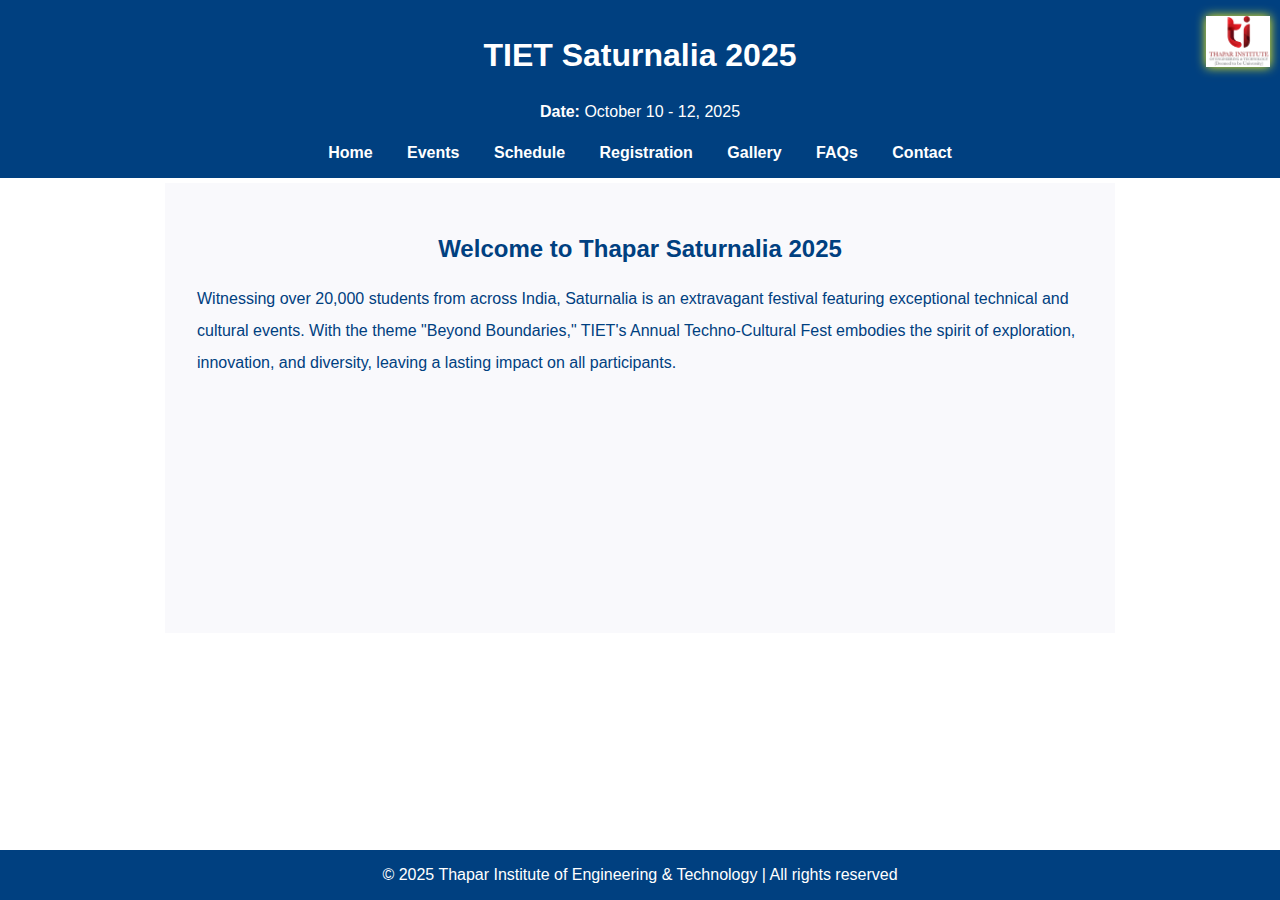
<file: index.html>
<!DOCTYPE html>
<html lang="en">
<head>
  <meta charset="UTF-8" />
  <meta name="viewport" content="width=device-width, initial-scale=1" />
  <title>TIET Saturnalia 2025 - Home</title>
  <link rel="stylesheet" href="styles.css" />
</head>
<body>
<header>
  <img src="images/tiet-logo.png">
    <h1>TIET Saturnalia 2025</h1>
    <p><strong>Date:</strong> October 10 - 12, 2025</p>
  <nav>
    <a href="index.html">Home</a>
    <a href="events.html">Events</a>
    <a href="schedule.html">Schedule</a>
    <a href="register.html">Registration</a>
    <a href="gallery.html">Gallery</a>
    <a href="faqs.html">FAQs</a>
    <a href="contact.html">Contact</a>
    
  </nav>
</header>
<main>
  <h2>Welcome to Thapar Saturnalia 2025</h2>
  <p>Witnessing over 20,000 students from across India, Saturnalia is an extravagant festival featuring exceptional technical and cultural events. With the theme "Beyond Boundaries," TIET's Annual Techno-Cultural Fest embodies the spirit of exploration, innovation, and diversity, leaving a lasting impact on all participants.</p>
</main>
<footer>
  &copy; 2025 Thapar Institute of Engineering & Technology | All rights reserved
</footer>
</body>
</html>
</file>
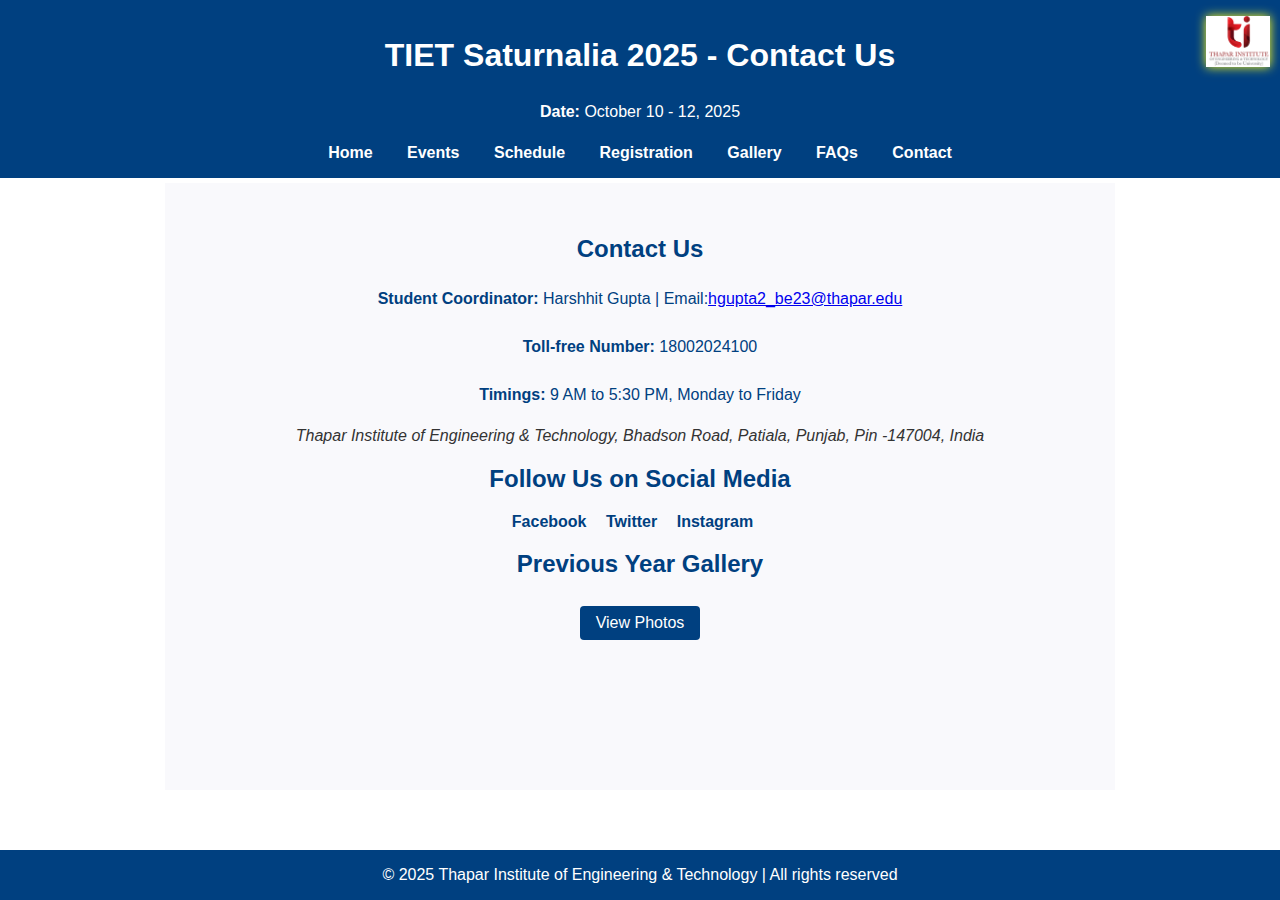
<file: contact.html>
<!DOCTYPE html>
<html lang="en">
<head>
  <meta charset="UTF-8" />
  <meta name="viewport" content="width=device-width, initial-scale=1" />
  <title>TIET Saturnalia 2025 - Contact Us</title>
  <link rel="stylesheet" href="styles.css" />
</head>
<body>
<header>
  <img src="images/tiet-logo.png">
  <h1>TIET Saturnalia 2025 - Contact Us</h1>
    <p style="color:white;"><strong>Date:</strong> October 10 - 12, 2025</p>
  <nav>
    <a href="index.html">Home</a>
    <a href="events.html">Events</a>
    <a href="schedule.html">Schedule</a>
    <a href="register.html">Registration</a>
    <a href="gallery.html">Gallery</a>
    <a href="faqs.html">FAQs</a>
    <a href="contact.html">Contact</a>
  </nav> 
</header>
<main>
  <section>
      <h2>Contact Us</h2>
      <p><strong>Student Coordinator:</strong> Harshhit Gupta | Email:<a href="mailto:hgupta2_be23@thapar.edu">hgupta2_be23@thapar.edu</a></p>
      <p><strong>Toll-free Number:</strong> 18002024100 </p>
      <p><strong>Timings:</strong> 9 AM to 5:30 PM, Monday to Friday</p>
      <address style="text-align: center;">Thapar Institute of Engineering & Technology, Bhadson Road, Patiala, Punjab, Pin -147004, India</address>
      
        

      <h2>Follow Us on Social Media</h2>
      <div class="social-links">
        <a href="https://www.facebook.com/thapar-saturnalia-2025" target="_blank" rel="noopener noreferrer">Facebook</a>
        <a href="https://twitter.com/thapar-saturnalia-2025" target="_blank" rel="noopener noreferrer">Twitter</a>
        <a href="https://instagram.com/thapar-saturnalia-2025" target="_blank" rel="noopener noreferrer">Instagram</a>
      </div>

      <div class="previous-gallery">
        <h2>Previous Year Gallery</h2>
        <a href="gallery.html" class="previous-gallery-link">View Photos</a>
      </div>
  </section>
</main>
<footer>
  &copy; 2025 Thapar Institute of Engineering & Technology | All rights reserved
</footer>
</body>
</html>
</file>
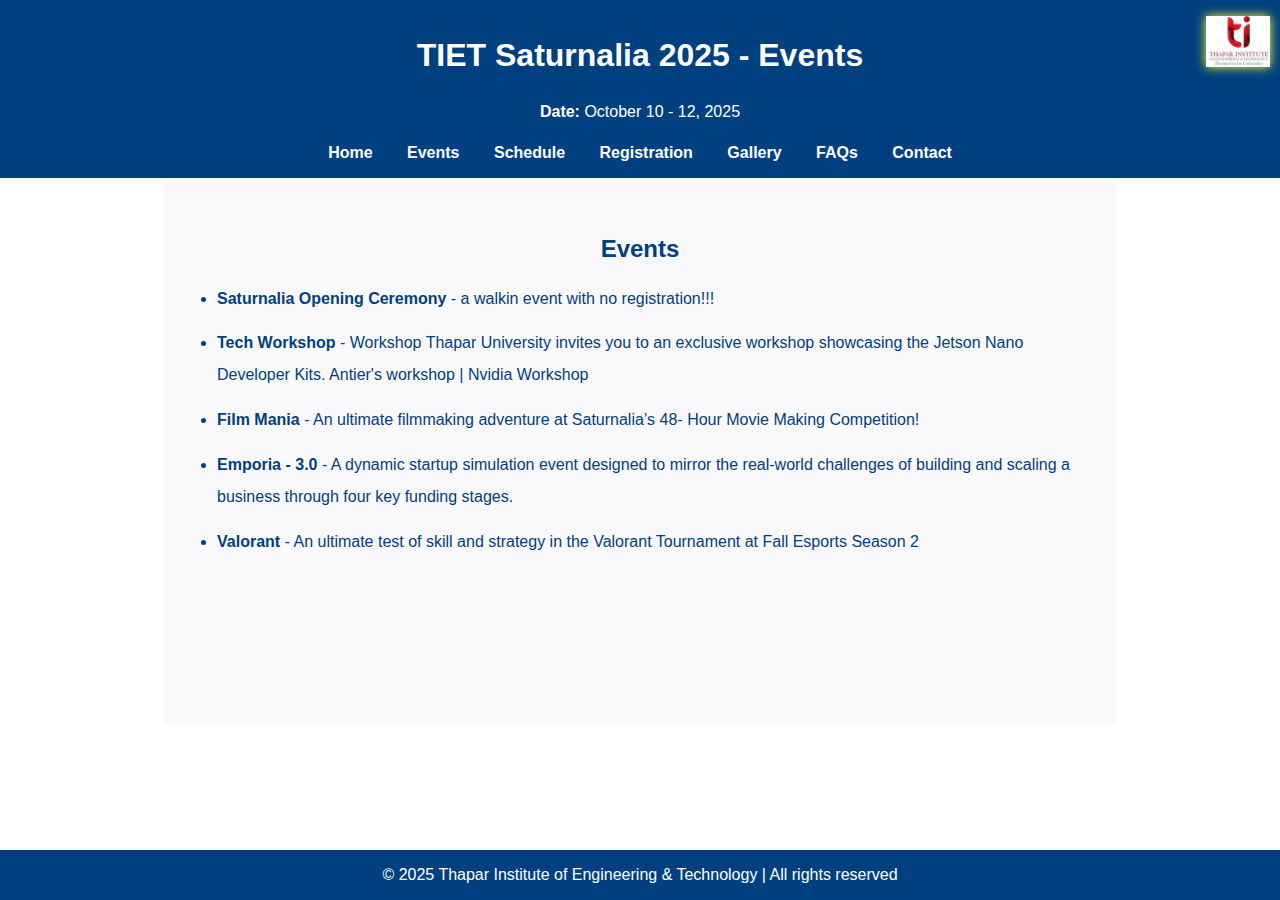
<file: events.html>
<!DOCTYPE html>
<html lang="en">
<head>
  <meta charset="UTF-8" />
  <meta name="viewport" content="width=device-width, initial-scale=1" />
  <title>TIET Saturnalia 2025 - Events</title>
  <link rel="stylesheet" href="styles.css" />
</head>
<body>
<header>
  <img src="images/tiet-logo.png">
  <h1>TIET Saturnalia 2025 - Events</h1>
    <p><strong>Date:</strong> October 10 - 12, 2025</p>
  <nav>
    <a href="index.html">Home</a>
    <a href="events.html">Events</a>
    <a href="schedule.html">Schedule</a>
    <a href="register.html">Registration</a>
    <a href="gallery.html">Gallery</a>
    <a href="faqs.html">FAQs</a>
    <a href="contact.html">Contact</a>
    
  </nav>
</header>
<main>
  <h2>Events</h2>
  <ul>
    <li><strong>Saturnalia Opening Ceremony</strong> - a walkin event with no registration!!!</li>
    <li><strong>Tech Workshop</strong> - Workshop Thapar University invites you to an exclusive workshop showcasing the Jetson Nano Developer Kits.  Antier's workshop | Nvidia Workshop</li>
    <li><strong>Film Mania </strong> - An ultimate filmmaking adventure at Saturnalia’s 48- Hour Movie Making Competition!</li>
    <li><strong>Emporia - 3.0</strong> - A dynamic startup simulation event designed to mirror the real-world challenges of building and scaling a business through four key funding stages. </li>
    <li><strong>Valorant</strong> - An ultimate test of skill and strategy in the Valorant Tournament at Fall Esports Season 2</li>
  </ul>
</main>
<footer>
  &copy; 2025 Thapar Institute of Engineering & Technology | All rights reserved
</footer>
</body>
</html>
</file>
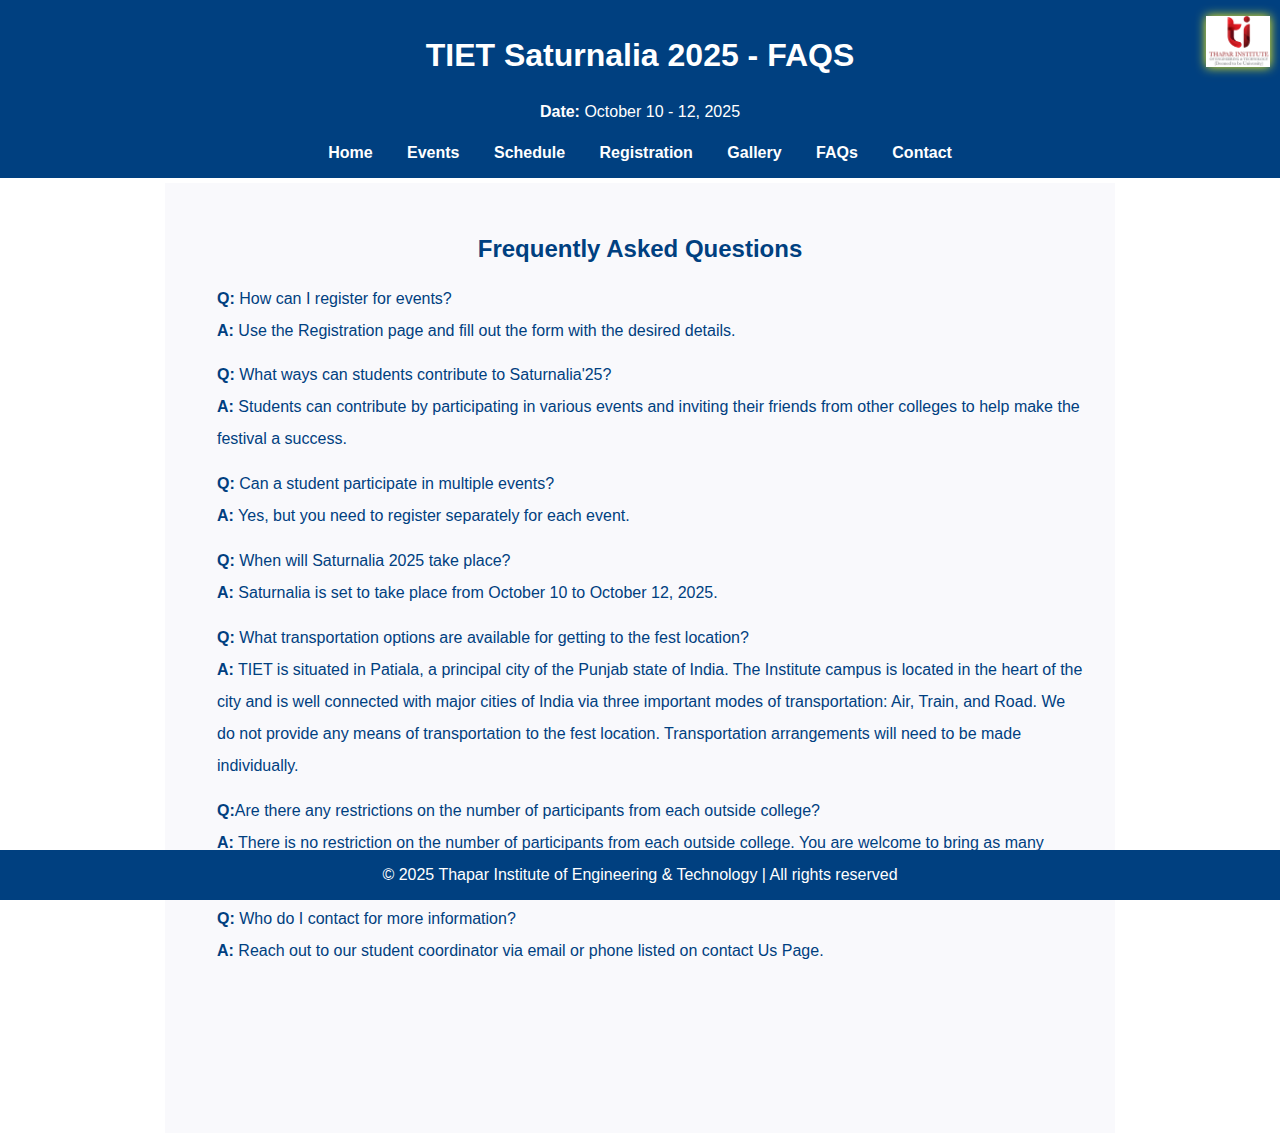
<file: faqs.html>
<!DOCTYPE html>
<html lang="en">
<head>
  <meta charset="UTF-8" />
  <meta name="viewport" content="width=device-width, initial-scale=1" />
  <title>TIET Saturnalia 2025 - FAQS</title>
  <link rel="stylesheet" href="styles.css" />
</head>
<body>
<header>
  <img src="images/tiet-logo.png">
  <h1>TIET Saturnalia 2025 - FAQS</h1>
    <p><strong>Date:</strong> October 10 - 12, 2025</p>
  <nav>
    <a href="index.html">Home</a>
    <a href="events.html">Events</a>
    <a href="schedule.html">Schedule</a>
    <a href="register.html">Registration</a>
    <a href="gallery.html">Gallery</a>
    <a href="faqs.html">FAQs</a>
    <a href="contact.html">Contact</a>
    
  </nav>
</header>
<main>
  <div>
    <h2>Frequently Asked Questions</h2>
    <ul class="faqs">
      <li><strong>Q:</strong> How can I register for events?<br /><strong>A:</strong> Use the Registration page and fill out the form with the desired details.</li>
      <li><strong>Q:</strong> What ways can students contribute to Saturnalia'25?<br /><strong>A:</strong> Students can contribute by participating in various events and inviting their friends from other colleges to help make the festival a success.</li>
      <li><strong>Q:</strong> Can a student participate in multiple events?<br /><strong>A:</strong> Yes, but you need to register separately for each event.</li>

      <li><strong>Q:</strong> When will Saturnalia 2025 take place?<br /><strong>A:</strong> Saturnalia is set to take place from  October 10 to October 12, 2025.</li>
      <li><strong>Q:</strong> What transportation options are available for getting to the fest location?<br /><strong>A:</strong> TIET is situated in Patiala, a principal city of the Punjab state of India. The Institute campus is located in the heart of the city and is well connected with major cities of India via three important modes of transportation: Air, Train, and Road. We do not provide any means of transportation to the fest location. Transportation arrangements will need to be made individually.</li>

      <li><strong>Q:</strong>Are there any restrictions on the number of participants from each outside college?<br /><strong>A:</strong> There is no restriction on the number of participants from each outside college. You are welcome to bring as many participants as you'd like.</li>
     
      <li><strong>Q:</strong> Who do I contact for more information?<br /><strong>A:</strong> Reach out to our student coordinator via email or phone listed on contact Us Page.</li>








    </ul>

  
  </div>

  
</main>
<footer>
  &copy; 2025 Thapar Institute of Engineering & Technology | All rights reserved
</footer>
</body>
</html>
</file>
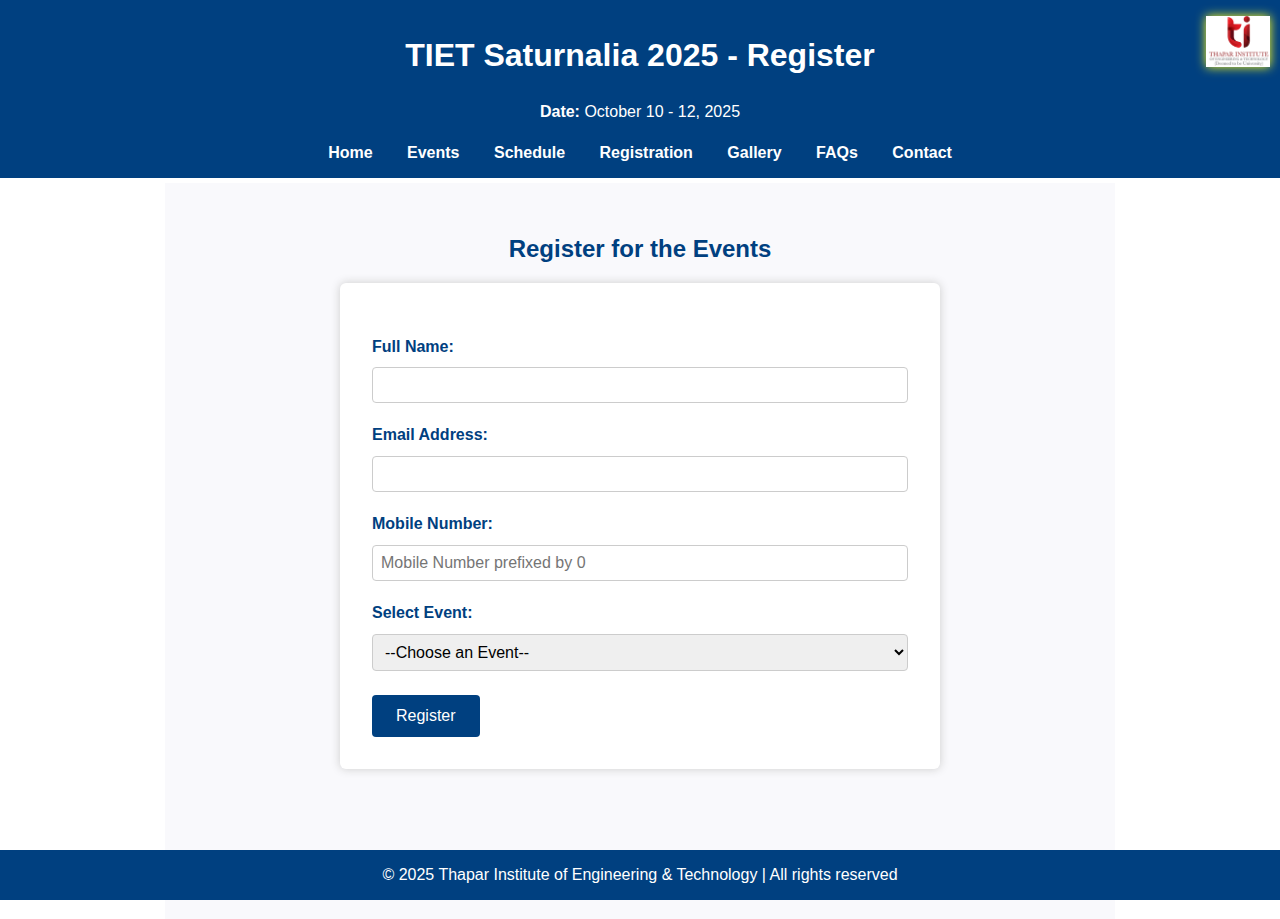
<file: register.html>
<!DOCTYPE html>
<html lang="en">
<head>
  <meta charset="UTF-8" />
  <meta name="viewport" content="width=device-width, initial-scale=1" />
  <title>TIET Saturnalia 2025 - Register</title>
  <link rel="stylesheet" href="styles.css" />
</head>
<body>
<header>
  <img src="images/tiet-logo.png">
  <h1>TIET Saturnalia 2025 - Register</h1>
    <p><strong>Date:</strong> October 10 - 12, 2025</p>
  <nav>
    <a href="index.html">Home</a>
    <a href="events.html">Events</a>
    <a href="schedule.html">Schedule</a>
    <a href="register.html">Registration</a>
    <a href="gallery.html">Gallery</a>
    <a href="faqs.html">FAQs</a>
    <a href="contact.html">Contact</a>
    
  </nav>
</header>
<main>
  <h2>Register for the Events</h2>
  <form action="#" method="post">
    <label for="name">Full Name:</label>
    <input type="text" id="name" name="name" required />

    <label for="email">Email Address:</label>
    <input type="email" id="email" name="email" required />

    <label for="phone">Mobile Number:</label>
    <input type="tel" id="phone" name="phone" pattern="[0-9]{10}" placeholder="Mobile Number prefixed by 0" required />

    <label for="event">Select Event:</label>
    <select id="event" name="event" required>
      <option value="" disabled selected>--Choose an Event--</option>
      <option value="workshop">Tech Workshop</option>
      <option value="film-mania">Film Mania</option>
      <option value="emporia">Emporia - 3.0</option>
      <option value="valorant">Valorant</option>
      
    </select>

    <button type="submit">Register</button>
  </form>
</main>
<footer>
  &copy; 2025 Thapar Institute of Engineering & Technology | All rights reserved
</footer>
</body>
</html>
</file>
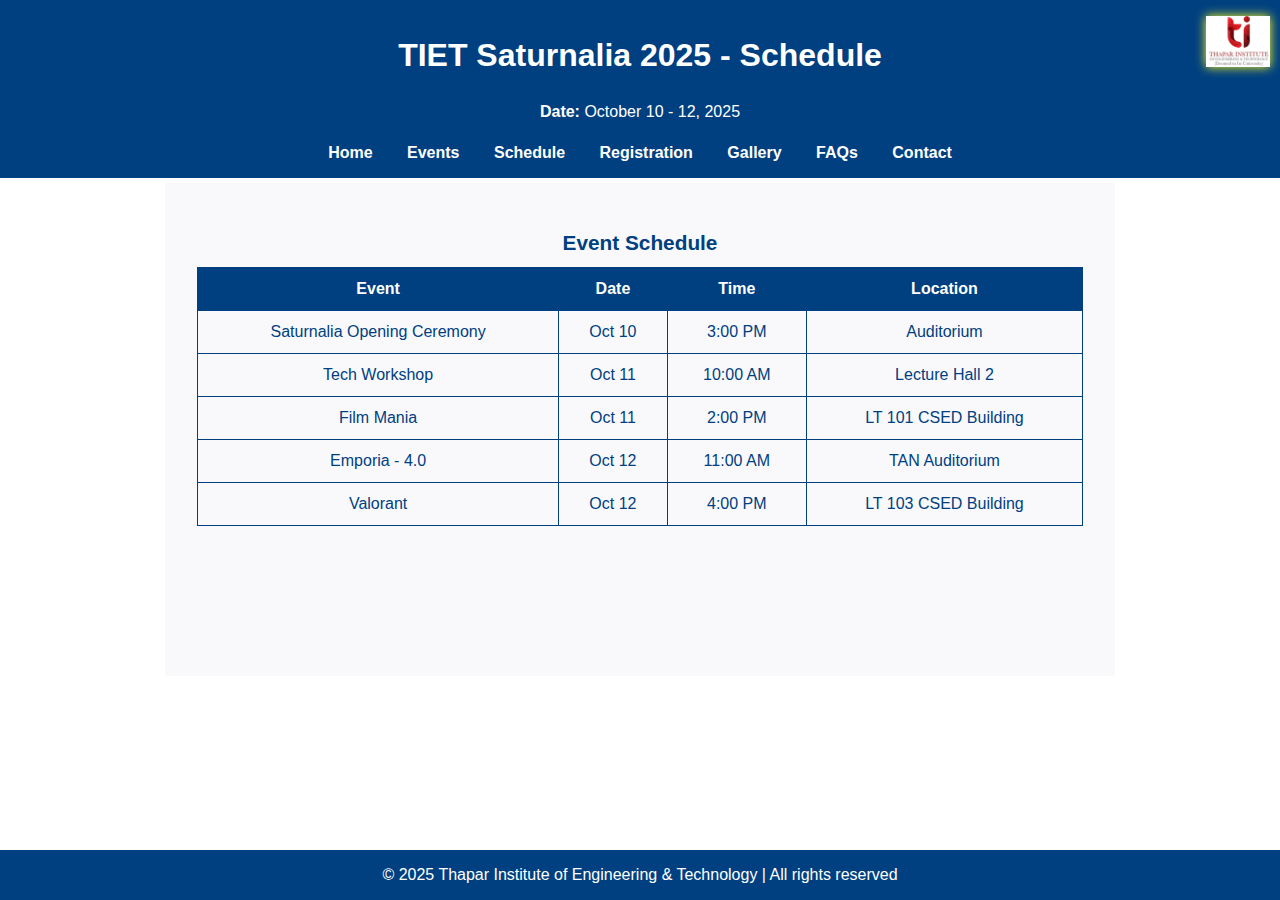
<file: schedule.html>
<!DOCTYPE html>
<html lang="en">
<head>
  <meta charset="UTF-8" />
  <meta name="viewport" content="width=device-width, initial-scale=1" />
  <title>TIET Saturnalia 2025 - Schedule</title>
  <link rel="stylesheet" href="styles.css" />
</head>
<body>
<header>
  <img src="images/tiet-logo.png">
  <h1>TIET Saturnalia 2025 - Schedule</h1>
    <p><strong>Date:</strong> October 10 - 12, 2025</p>
  <nav>
    <a href="index.html">Home</a>
    <a href="events.html">Events</a>
    <a href="schedule.html">Schedule</a>
    <a href="register.html">Registration</a>
    <a href="gallery.html">Gallery</a>
    <a href="faqs.html">FAQs</a>
    <a href="contact.html">Contact</a>
    
  </nav>
</header>
<main>
  <table>
    <caption>Event Schedule</caption>
    <thead>
      <tr>
        <th>Event</th>
        <th>Date</th>
        <th>Time</th>
        <th>Location</th>
       
      </tr>
    </thead>
    <tbody>
      <tr><td>Saturnalia Opening Ceremony</td><td>Oct 10</td><td>3:00 PM</td><td>Auditorium</td></tr>
      <tr><td>Tech Workshop</td><td>Oct 11</td><td>10:00 AM</td><td>Lecture Hall 2</td></tr>
      <tr><td>Film Mania</td><td>Oct 11</td><td>2:00 PM</td><td>LT 101 CSED Building</td></tr>
      <tr><td>Emporia - 4.0</td><td>Oct 12</td><td>11:00 AM</td><td>TAN Auditorium</td></tr>
      <tr><td>Valorant</td><td>Oct 12</td><td>4:00 PM</td><td>LT 103 CSED Building</td></tr>
    </tbody>
  </table>
</main>
<footer>
  &copy; 2025 Thapar Institute of Engineering & Technology | All rights reserved
</footer>
</body>
</html>
</file>
<file: styles.css>
* {
  box-sizing: border-box;
}



/*body {
  font-family: Arial, sans-serif;
  margin: 0;
  padding: 0;
  background: #f9f9f9;
  color: #333;
}*/

html, body {
  height: 100%;
  margin: 0;
  padding: 0;
  font-family: open sans, sans-serif;
  background: #fff;
  color: #333;

}

body{

  min-height: 100vh;
  margin: 0;
  padding: 0;
  

}



header{
  background: #004080;
  color: white;
  text-align: center;
  width: 100%;
  padding: 1rem;
  position: relative;
  margin-bottom: 5px;
}

header h1, header p {

  color: #fff;
  
}



header img {
  width: 5%;
  height: auto;
  
  position: absolute;
  right: 10px;
  box-shadow: 0 0 10px #fffc19;
}


nav a {
  color: white;
  margin: 0 15px;
  text-decoration: none;
  font-weight: bold;
}

nav a:hover {
  text-decoration: underline;
}

main {
  padding-top: 2rem;
  padding-left: 2rem;
  padding-right: 2rem;
  max-width: 950px;
  min-height: 450px;
  width: 100%;
  margin: auto;
  padding-bottom: 150px;
  background-color: rgb(77 74 152 / 3%);
  

}

main section h2 {
  text-align: center;
}

main section p{
  text-align: center;
}



main h2{
  text-align: center;
}

h1,
h2 {
  color: #004080;
}


p,
li,
label {
  font-size: 1rem;
  line-height: 2rem;
  color: #004080;
  /*color: #222;*/
}

ul,
ol {
  padding-left: 20px;
  margin-top: 0.8em;
}

ul li,
ol li {
  margin: 0.8em 0;
}

table {
  width: 100%;
  border-collapse: collapse;
  margin-top: 1rem;
}

th,
td {
  border: 1px solid #004080;
  padding: 0.75rem;
  text-align: center;
  color: #004080;
}

th {
  background-color: #004080;
  color: white;
}

caption {
  font-size: 1.3rem;
  font-weight: bold;
  margin-bottom: 0.75rem;
  color: #004080;
}

/* Registration Form Page */
form {
  background: white;
  border-radius: 6px;
  box-shadow: 0 0 10px #ccc;
  padding: 2rem;
  max-width: 600px;
  margin: auto;
}

label {
  display: block;
  margin-top: 1rem;
  font-weight: 600;
}

input,
select {
  width: 100%;
  padding: 0.5rem;
  margin-top: 0.3rem;
  border: 1px solid #ccc;
  border-radius: 4px;
  font-size: 1rem;
}

button {
  margin-top: 1.5rem;
  background: #004080;
  color: white;
  border: none;
  padding: 0.75rem 1.5rem;
  font-size: 1rem;
  cursor: pointer;
  border-radius: 4px;
}

button:hover {
  background: #003366;
}

/* Gallery Page */
.gallery-grid {
  display: grid;
  grid-template-columns: repeat(auto-fit, minmax(200px, 1fr));
  gap: 15px;
}

.gallery-grid img {
  width: 100%;
  object-fit: cover;  
  height: 100%;
  border-radius: 6px;
  box-shadow: 0 2px 6px rgba(0, 0, 0, 0.2);
}

.form-heading{

  max-width:600px; 
  margin:auto;
  padding:2rem
}




/* Contact */
.social-links{
  text-align: center;
}
.social-links a {
  margin-right: 15px;
  color: #004080;
  text-decoration: none;
  font-weight: bold;

}


.social-links a:hover {
  text-decoration: underline;
}

.previous-gallery {
  margin-top: 1rem;
  text-align: center;
}

a.previous-gallery-link {
  display: inline-block;
  margin-top: 0.5rem;
  background: #004080;
  color: white;
  padding: 0.5rem 1rem;
  border-radius: 4px;
  text-decoration: none;

}

a.previous-gallery-link:hover {
  background: #003366;
}


.faqs {
  list-style: none;       /* Remove default bullets */
 
}




footer {
  text-align: center;
  margin-top: auto;
  background: #004080;
  color: white;
  padding: 1rem 2rem;
  position:fixed;
  max-width: 100%;
  bottom: 0;
  left: 0;
  right: 0;
   justify-content: center;   
  align-items: center;   


}
</file>
